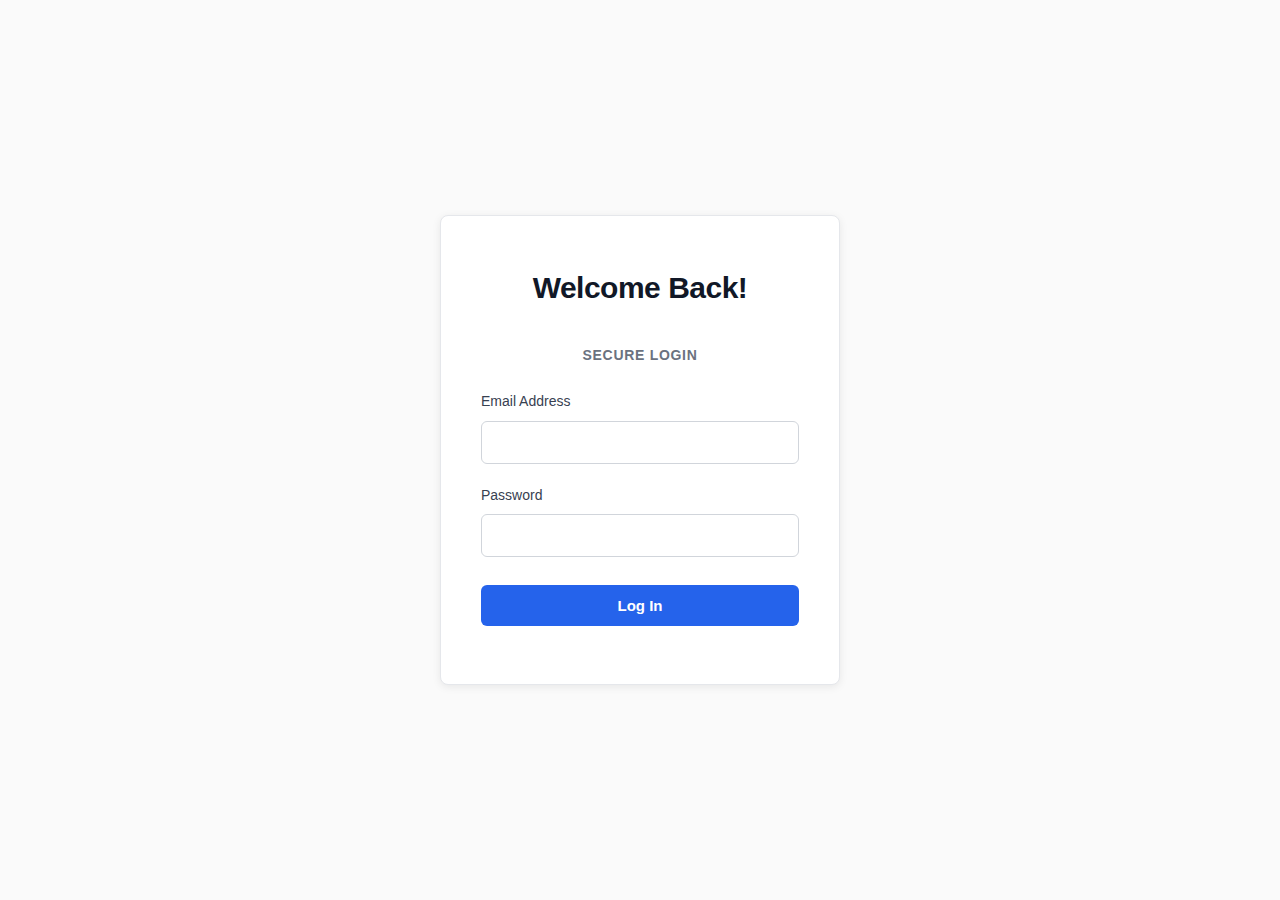
<file: index.html>
<!--
  Requirement: Create the Course Homepage

  Instructions:
  This page will serve as the main entry point to the course website.
  It should contain a simple navigation menu with links to all the key pages.
-->
<!DOCTYPE html>
<html lang="en">
<head>
    <!-- TODO: Add the 'meta' tag for character encoding (UTF-8). -->
    <meta charset="UTF-8">
    <!-- TODO: Add the responsive 'viewport' meta tag. -->
    <meta name="viewport" content="width=device-width, initial-scale=1.0">
    <!-- TODO: Add a title, e.g., "Web Dev Course Homepage". -->
    <title>Web Dev Course Homepage</title>
    <!-- TODO: Link to your CSS framework or stylesheet. -->
    <link rel="stylesheet" href="src/common/homePage.css">
</head>
<body>

    <!-- TODO: Create a 'header' with a main heading ('h1') like "Welcome to the Web Development Course". -->
    <header>
        <h1>Welcome to the Web Development Course</h1>
    </header>
    <!-- TODO: Create the 'main' content area. -->
    <main>
        <!-- TODO: Create a 'nav' element to hold the site navigation. -->
        <nav>
            <!-- TODO: Add a sub-heading ('h2') "Site Navigation". -->
            <h2>Site Navigation</h2>
            <!-- TODO: Create an unordered list ('ul') to hold the links. -->
            <ul>
                <!-- Section: General -->
                <!-- TODO: Add a list item ('li') with a link ('a') to the Login page.
                     - Text: "Login" -->
                <li><a href="src/auth/login.html" data-roles="any">Login</a></li>

                <!-- Section: Admin Pages -->
                <!-- TODO: Add a list item ('li') with a link ('a') to the Admin Portal.
                     - Text: "Admin Portal (Manage Students)" -->
                <li><a href="src/admin/manage_users.html" data-roles="admin">Admin Portal (Manage Students)</a></li>
                <!-- TODO: Add a list item ('li') with a link ('a') to the Admin Resources page.
                     - Text: "Admin: Manage Resources" -->
                <li><a href="src/resources/admin.html" data-roles="admin">Admin: Manage Resources</a></li>
                <!-- TODO: Add a list item ('li') with a link ('a') to the Admin Weekly Breakdown page.
                     - Text: "Admin: Manage Weekly Breakdown" -->
                <li><a href="src/weekly/admin.html" data-roles="admin">Admin: Manage Weekly Breakdown</a></li>
                <!-- TODO: Add a list item ('li') with a link ('a') to the Admin Assignments page.
                     - Text: "Admin: Manage Assignments" -->
                <li><a href="src/assignments/admin.html" data-roles="admin">Admin: Manage Assignments</a></li>
                <!-- Section: Student Pages -->
                <!-- TODO: Add a list item ('li') with a link ('a') to the Student Resources page.
                     - Text: "View Course Resources" -->
                <li><a href="src/resources/list.html" data-roles="student">View Course Resources</a></li>
                <!-- TODO: Add a list item ('li') with a link ('a') to the Student Weekly Breakdown page.
                     - Text: "View Weekly Breakdown" -->
                <li><a href="src/weekly/list.html" data-roles="student">View Weekly Breakdown</a></li>
                <!-- TODO: Add a list item ('li') with a link ('a') to the Student Assignments page.
                     - Text: "View Assignments" -->
                <li><a href="src/assignments/list.html" data-roles="student">View Assignments</a></li>
                <!-- TODO: Add a list item ('li') with a link ('a') to the Discussion Board.
                     - Text: "General Discussion Board" -->
                <li><a href="src/discussion/baord.html" data-roles="admin,student">General Discussion Board</a></li>

                <!-- Extra: Logout link for both admins and students -->
                <li><a href="#" id="logout-link" data-roles="admin,student">Logout</a></li>
            <!-- End of the unordered list. -->
            </ul>
        <!-- End of the 'nav' element. -->
        </nav>

    <!-- End of 'main'. -->
    </main>

    <!-- Session + role handling + logout -->
    <script>
    document.addEventListener("DOMContentLoaded", async () => {
        const nav = document.querySelector("nav");
        let currentRole = null;

        const roleMessage = document.createElement("p");
        roleMessage.id = "role-message";
        roleMessage.style.color = "red";
        roleMessage.style.marginTop = "1rem";

        if (nav && nav.parentNode) {
            nav.parentNode.insertBefore(roleMessage, nav.nextSibling);
        }

        try {
            const res = await fetch("src/auth/api/session.php");
            const session = await res.json();

            if (!session.logged_in) {
                window.location.href = "src/auth/login.html";
                return;
            }

            currentRole = session.user.role;
        } catch (err) {
            window.location.href = "src/auth/login.html";
            return;
        }

        const links = document.querySelectorAll("nav a");
        links.forEach(link => {
            link.addEventListener("click", (event) => {
                const rolesAttr = link.getAttribute("data-roles") || "any";
                if (rolesAttr === "any") {
                    return;
                }

                const allowedRoles = rolesAttr.split(",").map(r => r.trim());
                if (!allowedRoles.includes(currentRole)) {
                    event.preventDefault();

                    if (currentRole === "admin") {
                        roleMessage.textContent = "This service requires a student account.";
                        alert("This service requires a student account.");
                    } else if (currentRole === "student") {
                        roleMessage.textContent = "This service requires an admin account.";
                        alert("This service requires an admin account.");
                    } else {
                        roleMessage.textContent = "This service requires an admin/student account.";
                    }
                }
            });
        });

        const logoutLink = document.getElementById("logout-link");
        if (logoutLink) {
            logoutLink.addEventListener("click", async (event) => {
                event.preventDefault();
                try {
                    const res = await fetch("src/auth/api/logout.php", {
                        method: "POST",
                        headers: { "Content-Type": "application/json" }
                    });
                    const result = await res.json();

                    if (result.success) {
                        window.location.href = "src/auth/login.html";
                    } else {
                        alert("Logout failed. Please try again.");
                    }
                } catch (e) {
                    alert("Logout failed. Please try again.");
                }
            });
        }
    });
    </script>

</body>
</html>
</file>
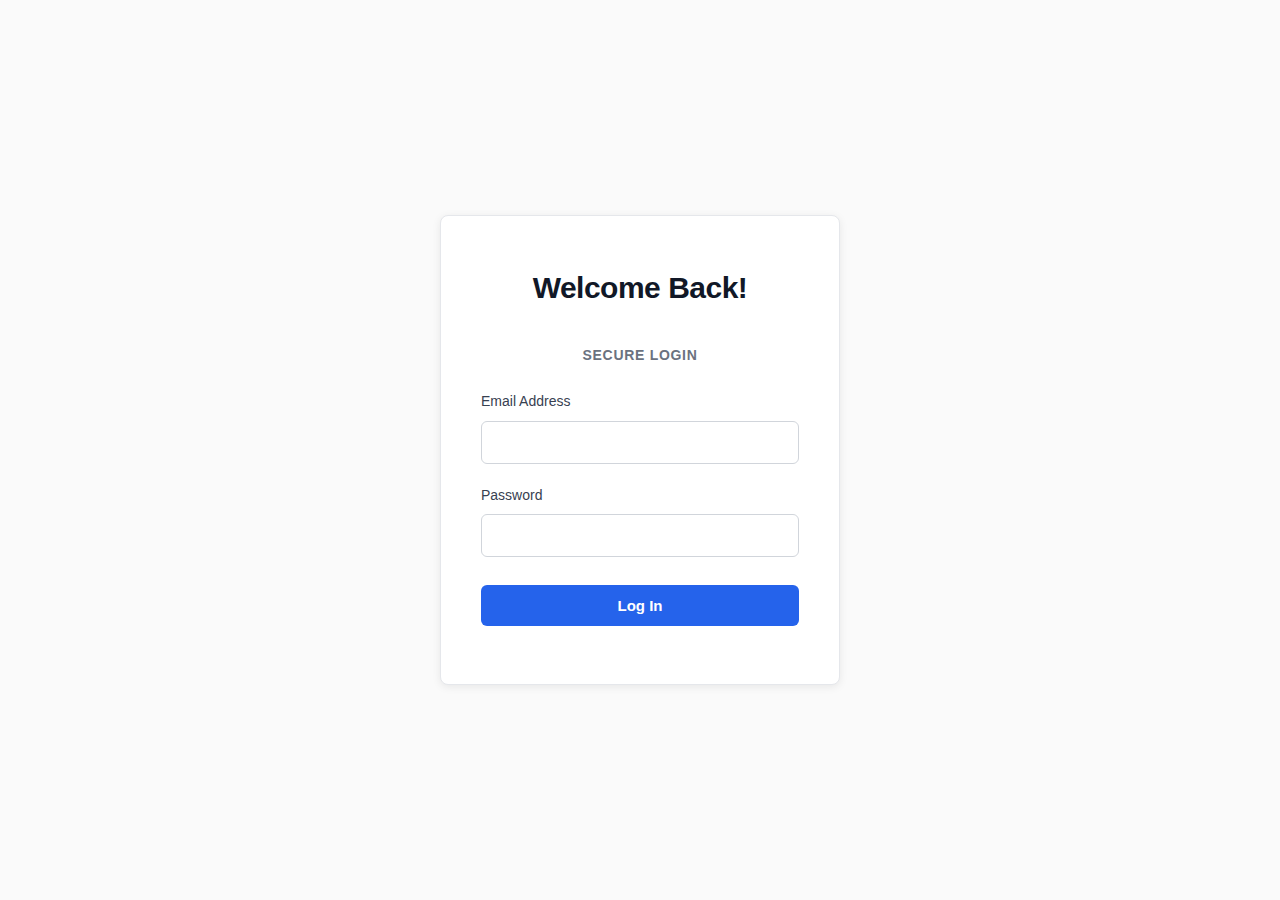
<file: src/auth/login.html>
<!--
  Requirement: Create a Responsive Login Page

  Instructions:
  Fill in the HTML elements as described in the comments.
  Use the provided IDs for the elements that require them.
  You are encouraged to use a CSS framework for styling, as hinted in the comments,
  but you can also use your own stylesheet.
-->
<!DOCTYPE html>
<html lang="en">
<head>
    <!-- TODO: Add the 'meta' tag to specify the character encoding for the document to be UTF-8. -->

    <meta charset="UTF-8">
    <!-- TODO: Add the 'meta' tag that makes the page responsive.
         The 'name' should be 'viewport' and the 'content' should set the 'width' to 'device-width'
         and the 'initial-scale' to '1.0'. -->

    <meta name="viewport" content="width=device-width, initial-scale=1.0">
    <!-- TODO: Add a 'title' for the page. It should be "Login". -->
    <title>Login</title>

    <!-- TODO: Link to a CSS file or a CSS framework like PicoCSS or Bootstrap to style the page. You can use a CDN link. -->
    <link rel="stylesheet" href="../common/login.css">
    <script src="login.js" defer></script>

</head>
<body style="display: flex; justify-content: center; align-items: center; min-height: 100vh; margin: 0;"><!-- TODO: Add any styling to the 'body' tag to center the login form on the page. -->

    <!-- This will be the main content area of the page. -->
    <!-- TODO: Use the 'main' element to contain the login form, as it represents the primary content of the document. -->
    <main>
        <!-- This 'section' groups the related content of the login form. -->
        <!-- TODO: Create a 'section' element to act as the login card. -->
    <section>
            <!-- The heading of the login form -->
            <!-- TODO: Add a heading element (e.g., 'h1' or 'h2') for the form's title. The text should be "Welcome Back!". -->
        <h1>Welcome Back!</h1>

            <!-- The form element will wrap all the inputs. -->
            <!-- TODO: Create a 'form' element. The 'action' can be '#' for now. -->
        <form action="#" id="login-form">
                <!-- TODO: Use a 'fieldset' to group all the related controls for the login form. -->
                <fieldset>
                    <!-- TODO: Add a 'legend' to caption the fieldset. e.g., "Secure Login". This improves accessibility. -->
                    <legend>Secure Login</legend>
                    <!-- TODO: Add a 'label' for the email input field.
                         The 'for' attribute should be "email".
                         The text should be "Email Address". -->
                    <label for="email">Email Address</label>

                    <!-- TODO: Add an 'input' field for the email.
                         - The type should be "email".
                         - The id must be "email".
                         - It should be a required field. -->
                    <input 
                    type="email" 
                    id="email" 
                    name="email" 
                    required
                    >

                    <!-- TODO: Add a 'label' for the password input field.
                         The 'for' attribute should be "password".
                         The text should be "Password". -->
                    <label for="password">Password</label>

                    <!-- TODO: Add an 'input' field for the password.
                         - The type should be "password".
                         - The id must be "password".
                         - It should be a required field.
                         - For validation, add a 'minlength' attribute (e.g., minlength="8"). -->
                    <input 
                    type="password" 
                    id="password" 
                    name="password" 
                    required 
                    minlength="8"
                >

                    <!-- This is the form submission button. -->
                    <!-- TODO: Add a 'button' to submit the form, inside the fieldset.
                         - The type should be "submit".
                         - The id must be "login".
                         - The text should be "Log In". -->
                     <button 
                        type="submit" 
                        id="login">
                        Log In
                    </button>
                
                <!-- End of the fieldset. -->
</fieldset>
<div id="message-container"></div>
            <!-- End of the form element. -->
        </form>

        <!-- End of the login section. -->
</section>
    <!-- End of the main content area. -->
</main>
</body>
</html>
</file>
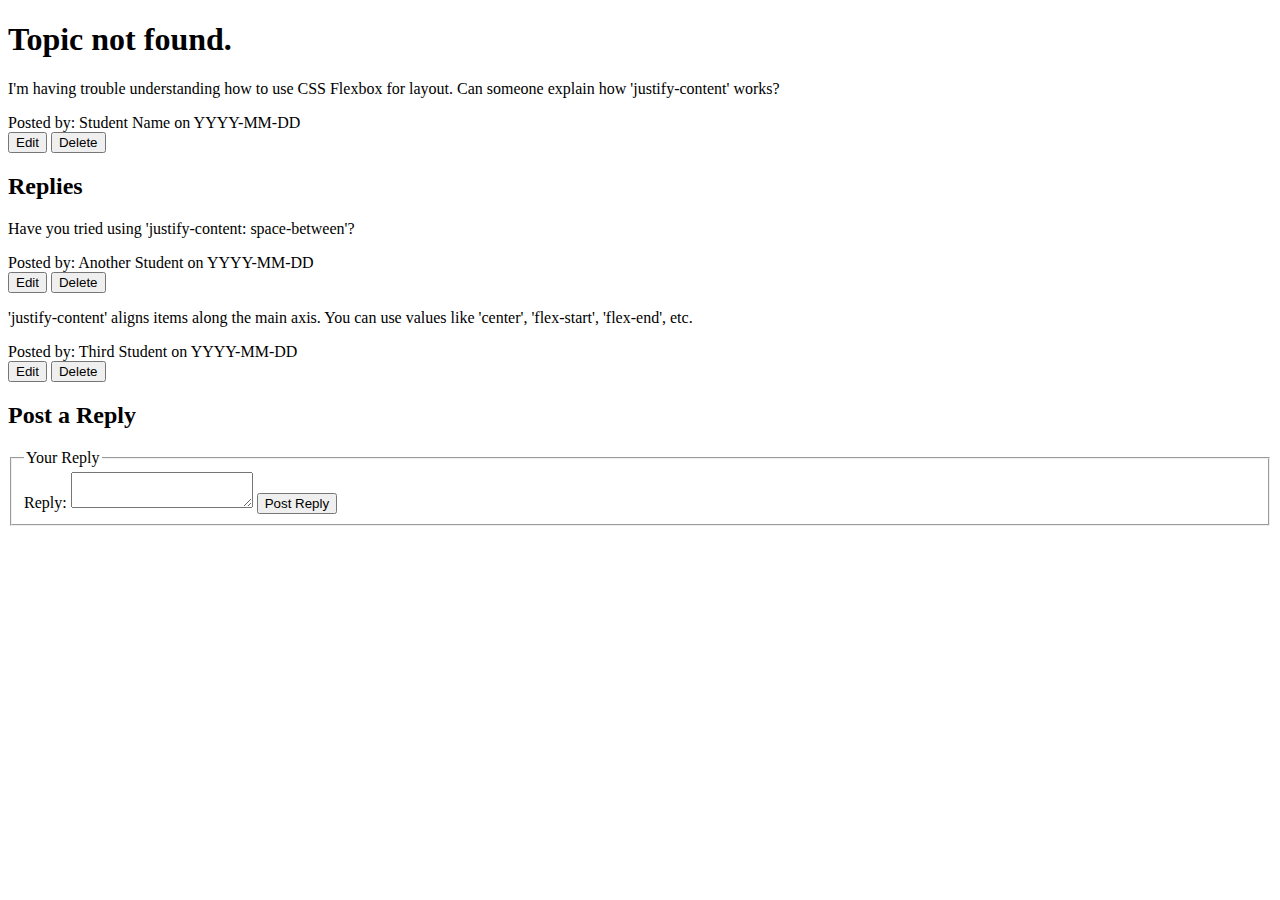
<file: src/discussion/topic.html>
<!--
  Requirement: Create the Page for a Single Discussion Topic

  Instructions:
  This page displays the original post of a topic, all its replies, and a form to add a new reply.
-->
<!DOCTYPE html>
<html lang="en">
<head>
    <!-- TODO: Add meta tags for charset and viewport. -->
    <meta charset="UTF-8">
    <meta name="viewport" content="width=device-width, initial-scale=1.0">
    
    <!-- TODO: Add a title, for now use "Topic Details". -->
    <title>Topic Details</title>

    <!-- TODO: Link to your CSS framework or stylesheet. -->
      <!--do it-->
    <script src="topic.js" defer></script>


</head>
<body>
    <!-- TODO: Create a 'header' with a main heading ('h1'). Use a dummy title like "Question about CSS Flexbox". -->
    <header><h1 id="topic-subject">Question about CSS Flexbox</h1></header>
    <!-- TODO: Create the 'main' content area. -->
    <main>
        <!-- Section 1: Original Post -->
        <!-- TODO: Use an 'article' to display the main topic post. Give it an 'id' like "original-post". -->
            <!-- TODO: Add a paragraph ('p') with the dummy text of the original message. -->
            <!-- TODO: Use a 'footer' for the metadata: "Posted by: Student Name on YYYY-MM-DD". -->
            <!-- TODO: Add a container for "Edit" and "Delete" buttons, just like on the main page.
                 Remember, these actions are restricted to the owner or admin. -->
        <!-- End of article. -->
         <section> 
             <article id="original-post">
                <p id="op-message">I'm having trouble understanding how to use CSS Flexbox for layout. Can someone explain how 'justify-content' works?</p>
                <footer id="op-footer">Posted by: Student Name on YYYY-MM-DD</footer>
                <div class="post-action">
                    <button id="edit-post">Edit</button>
                    <button id="delete-post">Delete</button>
                </div>
            </article>
         </section>

        <!-- Section 2: Replies -->
        <!-- TODO: Create a 'section' for the replies, with an 'id' of "replies-section". -->
            <!-- TODO: Add a sub-heading ('h2') "Replies". -->

            <!-- TODO: Add a container (like a 'div') for the list of replies. -->
                <!-- TODO: Add 1-2 dummy replies to show the structure. -->

                <!-- Example Reply 1: -->
                <!-- TODO: Use an 'article' for each reply. -->
                    <!-- TODO: Use a 'p' for the reply text (e.g., "Have you tried using 'justify-content: space-between'?"). -->
                    <!-- TODO: Use a 'footer' to show the author and date. -->
                    <!-- TODO: Add a container for "Edit" and "Delete" buttons for this specific reply.
                         These actions are restricted to the reply's author or the admin. -->
                <!-- End of reply article. -->
            <section id="replies-section">
                <h2>Replies</h2>
                <div class="replies-list" id="reply-list-container">
                    <article class="reply">
                        <p>Have you tried using 'justify-content: space-between'?</p>
                        <footer>Posted by: Another Student on YYYY-MM-DD</footer>
                        <div class="reply-action">
                            <button class="edit-reply">Edit</button>
                            <button class="delete-reply">Delete</button>
                        </div>
                    </article>

                    <article class="reply">
                        <p>'justify-content' aligns items along the main axis. You can use values like 'center', 'flex-start', 'flex-end', etc.</p>
                        <footer>Posted by: Third Student on YYYY-MM-DD</footer>
                        <div class="reply-action">
                            <button class="edit-reply">Edit</button>
                            <button class="delete-reply">Delete</button>
                        </div>
                    </article>
                </div>
            </section>

        <!-- Section 3: Add a Reply Form -->
        <!-- TODO: Create a 'section' for the reply form. -->
            <!-- TODO: Add a sub-heading ('h2') "Post a Reply". -->
            <!-- TODO: Create a 'form' for users to post new replies. Action can be '#'. -->
                <!-- TODO: Use a 'fieldset' to group the controls. -->
                    <!-- TODO: Add a 'legend', e.g., "Your Reply". -->

                    <!-- TODO: Add a 'label' and 'textarea' for the reply message.
                         - label 'for': "new-reply"
                         - textarea 'id': "new-reply", required -->
                    
                    <!-- TODO: Add a 'button' to submit the reply.
                         - type="submit", Text: "Post Reply" -->
                <!-- End of fieldset. -->
            <!-- End of form. -->
        <!-- End of replies section. -->
          <section>
             <h2>Post a Reply</h2>
                <form action="#" id="reply-form" >
                    <fieldset>
                        <legend>Your Reply</legend>
                        <label for="new-reply">Reply:</label>
                        <textarea id="new-reply" required></textarea>
                        <button type="submit">Post Reply</button>
                    </fieldset>
                </form>
          </section>

    <!-- End of main. -->
    </main>
</body>
</html>
</file>
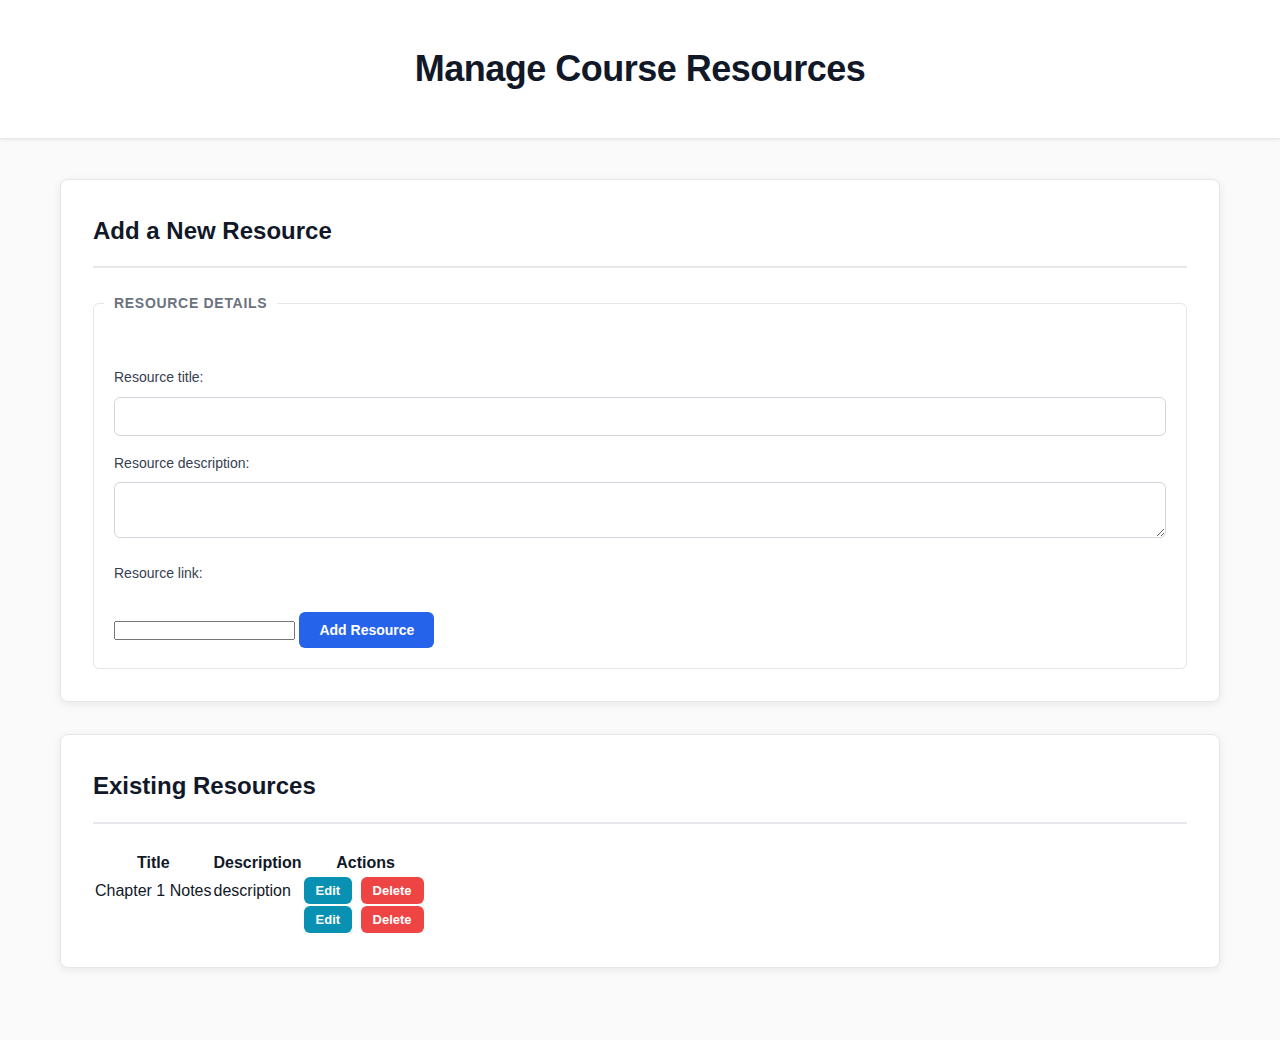
<file: src/resources/admin.html>
<!--
  Requirement: Create the Admin View for Course Resources

  Instructions:
  Fill in the HTML elements as described in the comments.
  This page allows the teacher (admin) to perform full CRUD operations on course resources.
-->
<!DOCTYPE html>
<html lang="en">
<head>
    <!-- TODO: Add the 'meta' tag for character encoding (UTF-8). -->
    <meta charset="UTF-8">
    
    <!-- TODO: Add the responsive 'viewport' meta tag.
         The 'name' should be 'viewport' and the 'content' should set the 'width' to 'device-width'
         and the 'initial-scale' to '1.0'. -->
    <meta name="viewport" content="width=device-width, initial-scale=1.0">


    <!-- TODO: Add a title, e.g., "Manage Resources". -->
     <title>Manage Resources</title>

    <!-- TODO: Link to your CSS framework or stylesheet. -->
     <link rel="stylesheet" href="../common/styles.css">
</head>
<body>

    <!-- TODO: Create a 'header' with a main heading ('h1') "Manage Course Resources". -->
     <header>
        <h1>Manage Course Resources</h1>
     </header>

    <!-- TODO: Create the 'main' content area. -->
     <main>

        <!-- Section 1: Add/Edit Resource Form -->
        <!-- TODO: Create a 'section' for the form. -->
         <section>
            <!-- TODO: Add a sub-heading ('h2') "Add a New Resource". -->
             <h2>Add a New Resource</h2>

            <!-- TODO: Create a 'form' with an id "resource-form". Action can be '#'. -->
             <form action="#" id="resource-form">
                <!-- TODO: Use a 'fieldset' to group the form controls. -->
                 <fieldset>
                    <!-- TODO: Add a 'legend', e.g., "Resource Details". -->
                     <legend>Resource Details</legend>

                    <!-- TODO: Add a 'label' and 'input' for the resource title.
                         - label 'for': "resource-title"
                         - input 'id': "resource-title", type="text", required -->
                         <label for="resource-title">Resource title:</label>
                         <input type="text" id="resource-title" required>

                    <!-- TODO: Add a 'label' and 'textarea' for the resource description.
                         - label 'for': "resource-description"
                         - textarea 'id': "resource-description" -->
                         <label for="resource-description">Resource description:</label>
                        <textarea id="resource-description"></textarea>

                    
                    <!-- TODO: Add a 'label' and 'input' for the resource link.
                         - label 'for': "resource-link"
                         - input 'id': "resource-link", type="url", required -->
                         <label for="resource-link">Resource link:</label>
                         <input type="url" id="resource-link" required>

                    <!-- TODO: Add a 'button' to submit the form.
                         - id="add-resource", type="submit", Text: "Add Resource" -->
                         <button id="add-resource" type="submit">Add Resource</button>
                <!-- End of fieldset. -->
                </fieldset>
            <!-- End of form. -->
            </form>
        <!-- End of form section. -->
         </section>

        <!-- Section 2: Existing Resources List -->
        <!-- TODO: Create a 'section' to display the list of current resources. -->
         <section>
            <!-- TODO: Add a sub-heading ('h2') "Existing Resources". -->
             <h2>Existing Resources</h2>

            <!-- TODO: Create a 'table' with id "resources-table". -->
             <table id="resources-table">
                <!-- TODO: Create a 'thead' and a 'tr' inside it. -->
                    <!-- TODO: Add 'th' elements for "Title", "Description", and "Actions". -->
                    <thead>
                        <tr>
                            <th>Title</th>
                            <th>Description</th>
                            <th>Actions</th>
                        </tr>
                    </thead>
                
                <!-- TODO: Create a 'tbody' for the data. -->
                <tbody>
                    <!-- TODO: Add 2-3 rows of dummy data to see the structure. -->

                     
                    <!-- Example Row 1: -->
                    <!-- TODO: Create a 'tr' for the first resource. -->
                     <tr>
                        <!-- TODO: Add 'td' cells for a title (e.g., "Chapter 1 Notes") and a description. -->
                        <td>Chapter 1 Notes</td>
                        <td>description</td>
                        <!-- TODO: Add a 'td' containing the action buttons. -->
                         <td>
                            <!-- TODO: Add an "Edit" button. -->
                             <button>Edit</button>
                            <!-- TODO: Add a "Delete" button. -->
                             <button>Delete</button>
                        <!-- End of actions 'td'. -->
                        </td>
                    <!-- End of the row. -->
                    </tr>

                    <!-- Example Row 2: -->
                    <!-- TODO: Create another 'tr' for a second resource (e.g., a web link). -->
                     <tr>
                        <!-- TODO: Add 'td' cells for the title and description. -->
                         <td></td>
                         <td></td>
                        <!-- TODO: Add a 'td' with "Edit" and "Delete" buttons. -->
                         <td>
                            <button>Edit</button>
                            <button>Delete</button>
                         </td>
                    <!-- End of the row. -->
                    </tr>

                <!-- End of tbody. -->
                </tbody>
            <!-- End of table. -->
            </table>
        <!-- End of resources list section. -->
        </section>

    <!-- End of main. -->
    </main>
</body>
</html>
</file>
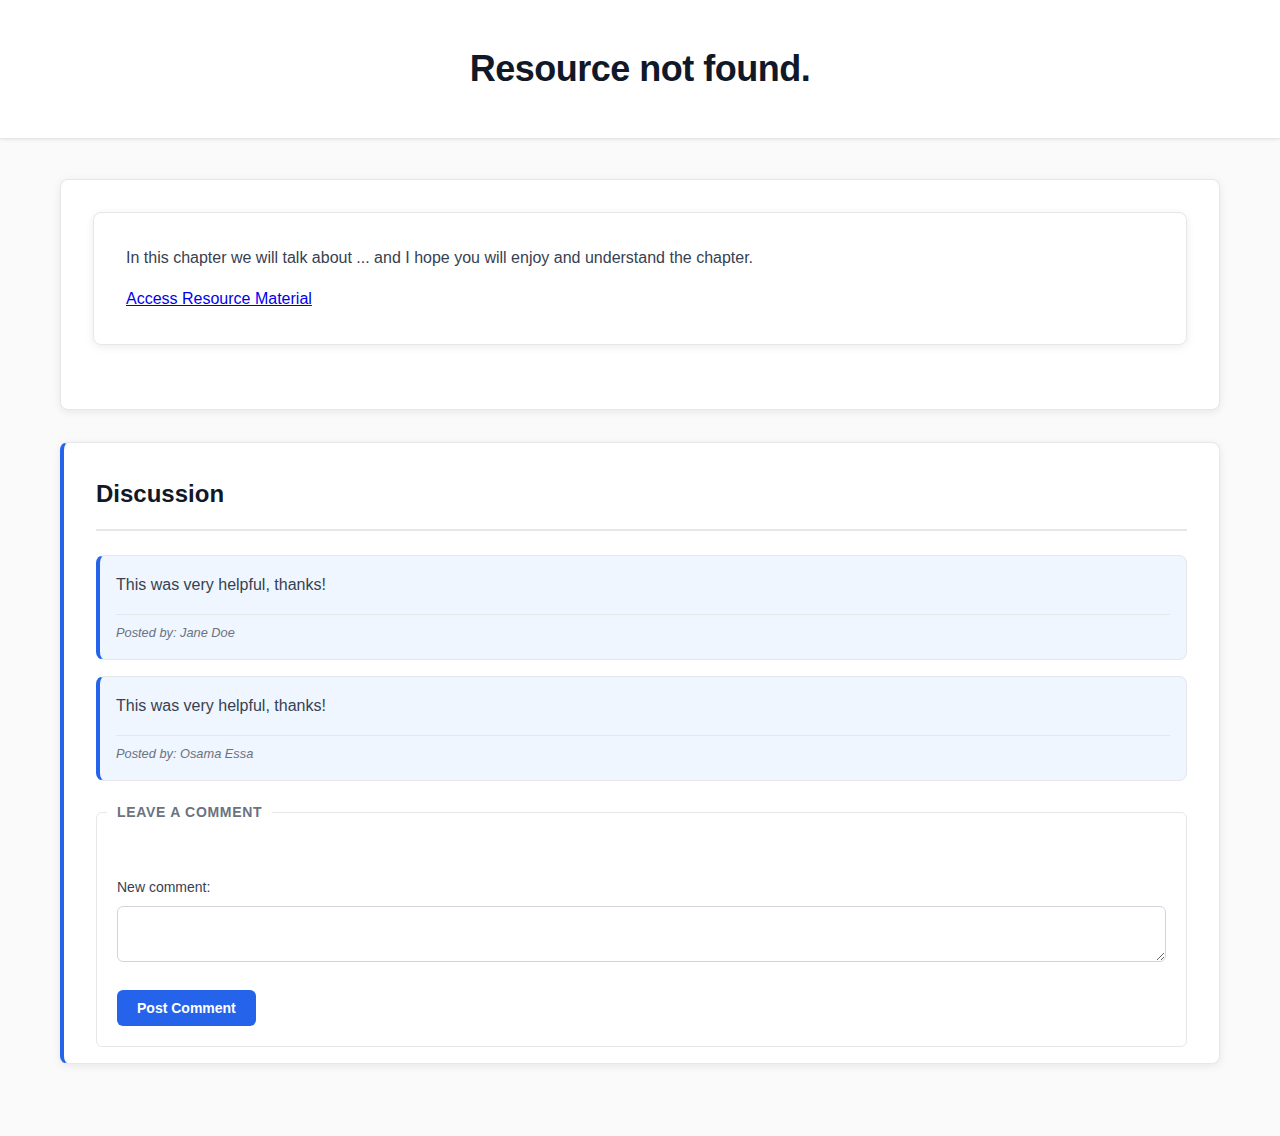
<file: src/resources/details.html>
<!--
  Requirement: Create the Dedicated Page for a Single Resource

  Instructions:
  This page displays the details for one resource and allows for discussion.
-->
<!DOCTYPE html>
<html lang="en">
<head>
    <!-- TODO: Add meta tags for charset and viewport. -->
     <meta charset="UTF-8">
     <meta name="viewport" content="width=device-width, initial-scale=1.0">
    
    <!-- TODO: Add a title. You can make it dynamic later, but for now, use "Resource Details". -->
     <title>Resource Details</title>

    <!-- TODO: Link to your CSS framework or stylesheet. -->
     <link rel="stylesheet" href="../common/styles.css">
    <script src="details.js" defer></script>
</head>
<body>
    <!-- TODO: Create a 'header' with a main heading ('h1'). You can use a dummy title like "Chapter 1 Notes". -->
     <header>
        <h1 id="resource-title">Chapter 1 Notes</h1>
     </header>

    <!-- TODO: Create the 'main' content area. -->
     <main>

        <!-- Section 1: Resource Information -->
         <section>
            <!-- TODO: Use an 'article' to display the main resource information. -->
            <article>
                <!-- TODO: Add a paragraph ('p') for the resource description (use dummy text). -->
                 <p id="resource-description">In this chapter we will talk about ... and I hope you will enjoy and understand the chapter.</p>
                <!-- TODO: Add an anchor tag ('a') that links to the actual resource URL (use a dummy link like "https://example.com").
                    - Text should be "Access Resource Material".
                    - Consider adding 'target="_blank"' to open it in a new tab. -->
                    <a id="resource-link" href="https://example.com" target="_blank">Access Resource Material</a>
            <!-- End of article. -->
            </article>
        </section>

        <!-- Section 2: Discussion Forum -->
        <!-- TODO: Create a 'section' for the discussion, with an 'id' of "discussion-forum". -->
            <!-- TODO: Add a sub-heading ('h2') "Discussion". -->
        <section id="discussion-forum">
            <h2>Discussion</h2>

            <!-- Subsection 2.1: Existing Comments -->
            <!-- TODO: Add a container (like a 'div') for the list of comments. -->
             <div id="comment-list">
                <!-- TODO: Add 1-2 dummy comments to show the structure. -->

                <!-- Example Comment 1: -->
                <!-- TODO: Use an 'article' for each comment. -->
                 <article>
                    <!-- TODO: Use a 'p' for the comment text (e.g., "This was very helpful, thanks!"). -->
                     <p>This was very helpful, thanks!</p>
                    <!-- TODO: Use a 'footer' to show the author (e.g., "Posted by: Jane Doe"). -->
                     <footer>Posted by: Jane Doe</footer>
                <!-- End of comment article. -->
                </article>

                <!-- Example Comment 2: -->
                <!-- TODO: Create another 'article' for a second comment. -->
                 <article>
                    <p>This was very helpful, thanks!</p>
                    <footer>Posted by: Osama Essa</footer>
                 </article>
            <!-- End of comment list container. -->
            </div>

            <!-- Subsection 2.2: Add a Comment Form -->
            <!-- TODO: Create a 'form' for users to post new comments. Action can be '#'. -->
             <form action="#" id="comment-form">
                <!-- TODO: Use a 'fieldset' to group the controls. -->
                 <fieldset>
                    <!-- TODO: Add a 'legend', e.g., "Leave a Comment". -->
                     <legend>Leave a Comment</legend>

                    <!-- TODO: Add a 'label' and 'textarea' for the comment box.
                         - label 'for': "new-comment"
                         - textarea 'id': "new-comment", required -->
                         <label for="new-comment">New comment:</label>
                         <textarea id="new-comment" required></textarea>
                    
                    <!-- TODO: Add a 'button' to submit the comment.
                         - type="submit", Text: "Post Comment" -->
                         <button type="submit">Post Comment</button>
                <!-- End of fieldset. -->
                </fieldset>
            <!-- End of form. -->
            </form>
        <!-- End of discussion section. -->
        </section>

    <!-- End of main. -->
    </main>
</body>
</html>
</file>
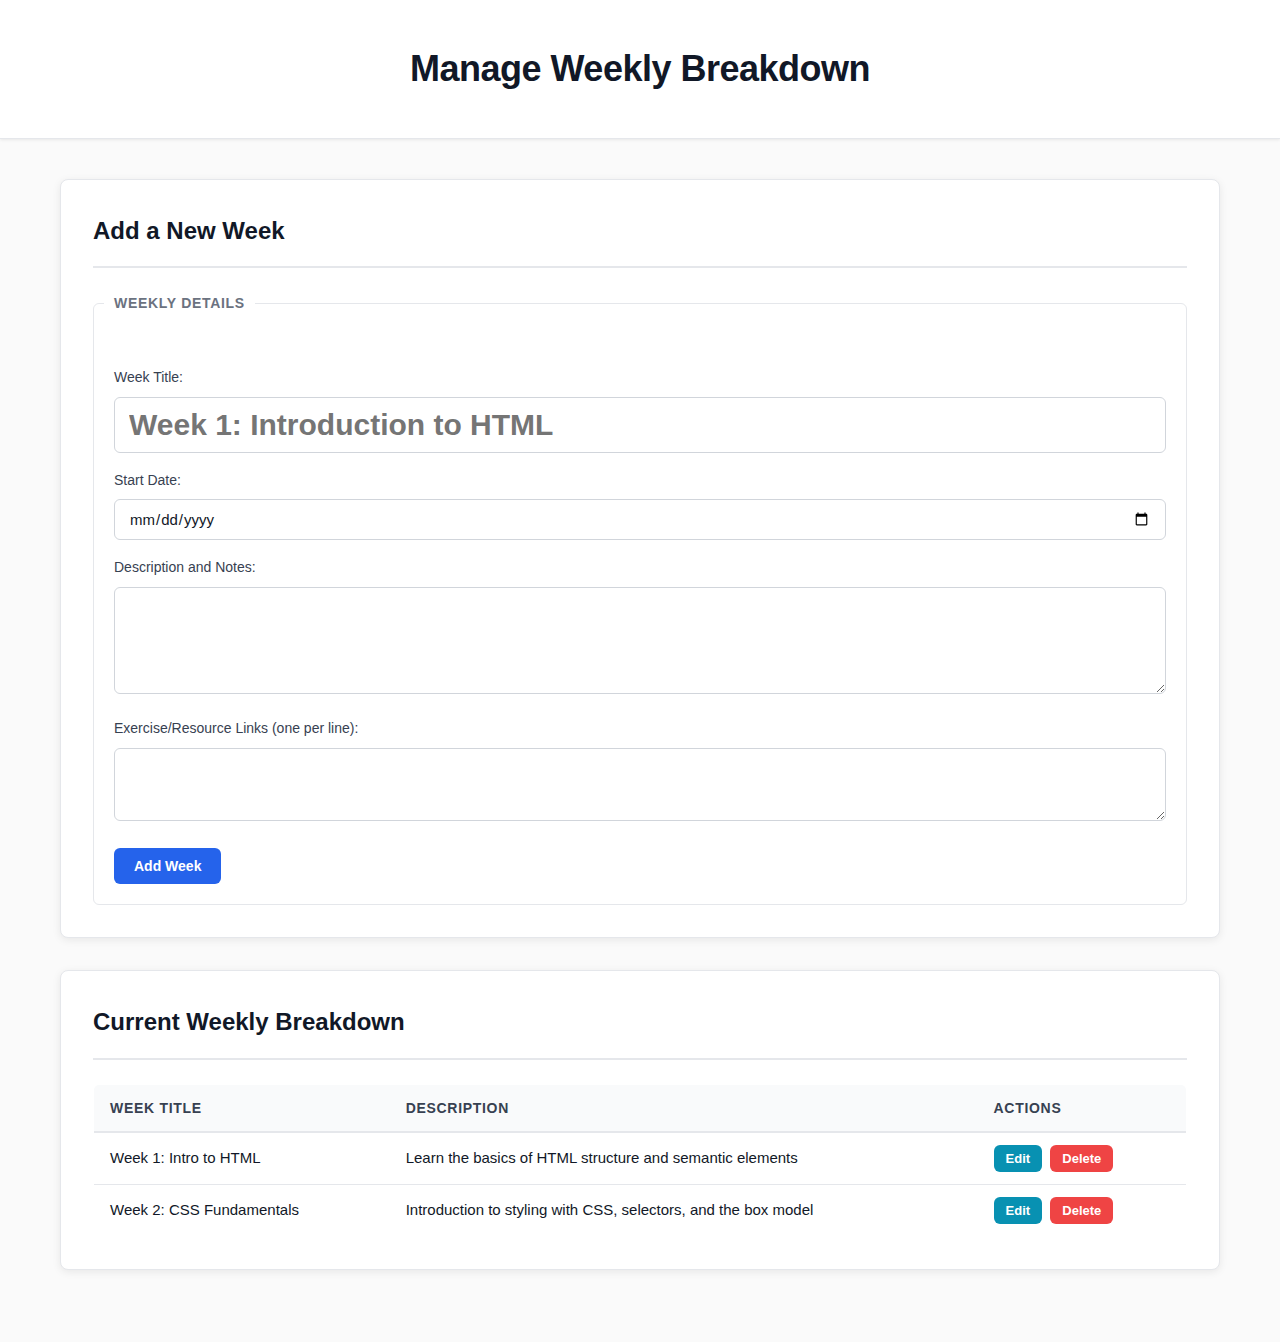
<file: src/weekly/admin.html>
<!--
  Requirement: Create the Admin View for the Weekly Breakdown

  Instructions:
  Fill in the HTML elements as described in the comments.
  This page allows the teacher (admin) to perform full CRUD operations on the weekly course content.
-->
<!DOCTYPE html>
<html lang="en">
<head>
    <!-- TODO: Add the 'meta' tag for character encoding (UTF-8). -->
    <meta charset="UTF-8">
    
    <!-- TODO: Add the responsive 'viewport' meta tag. -->
    <meta name="viewport" content="width=device-width, initial-scale=1.0">

    <!-- TODO: Add a title, e.g., "Manage Weekly Breakdown". -->
    <title>Manage Weekly Breakdown</title>

    <!-- TODO: Link to your CSS framework or stylesheet. -->
    <link rel="stylesheet" href="../common/styles.css">
</head>
<body>

    <!-- TODO: Create a 'header' with a main heading ('h1') "Manage Weekly Breakdown". -->
    <header>
        <h1>Manage Weekly Breakdown</h1>
    </header>

    <!-- TODO: Create the 'main' content area. -->
    <main>

        <!-- Section 1: Add/Edit Week Form -->
        <!-- TODO: Create a 'section' for the form. -->
        <section>
            <!-- TODO: Add a sub-heading ('h2') "Add a New Week". -->
            <h2>Add a New Week</h2>

            <!-- TODO: Create a 'form' with an id "week-form". Action can be '#'. -->
            <form id="week-form" action="#">
                <!-- TODO: Use a 'fieldset' to group the form controls. -->
                <fieldset>
                    <!-- TODO: Add a 'legend', e.g., "Weekly Details". -->
                    <legend>Weekly Details</legend>

                    <!-- TODO: Add a 'label' and 'input' for the week's title.
                         - label 'for': "week-title"
                         - input 'id': "week-title", type="text", required
                         - Example placeholder: "Week 1: Introduction to HTML" -->
                    <label for="week-title">Week Title:</label>
                    <input type="text" id="week-title" placeholder="Week 1: Introduction to HTML" required>

                    <!-- TODO: Add a 'label' and 'input' for the week's starting date.
                         - label 'for': "week-start-date"
                         - input 'id': "week-start-date", type="date", required -->
                    <label for="week-start-date">Start Date:</label>
                    <input type="date" id="week-start-date" required>

                    <!-- TODO: Add a 'label' and 'textarea' for the week's description and notes.
                         - label 'for': "week-description"
                         - textarea 'id': "week-description", rows="5" -->
                    <label for="week-description">Description and Notes:</label>
                    <textarea id="week-description" rows="5"></textarea>
                    
                    <!-- TODO: Add a 'label' and 'textarea' for links to exercises or resources (one link per line).
                         - label 'for': "week-links"
                         - textarea 'id': "week-links", rows="3" -->
                    <label for="week-links">Exercise/Resource Links (one per line):</label>
                    <textarea id="week-links" rows="3"></textarea>

                    <!-- TODO: Add a 'button' to submit the form.
                         - id="add-week", type="submit", Text: "Add Week" -->
                    <button type="submit" id="add-week">Add Week</button>
                <!-- End of fieldset. -->
                </fieldset>
            <!-- End of form. -->
            </form>
        <!-- End of form section. -->
        </section>


        <!-- Section 2: Existing Weekly Entries -->
        <!-- TODO: Create a 'section' to display the list of current weeks. -->
        <section>
            <!-- TODO: Add a sub-heading ('h2') "Current Weekly Breakdown". -->
            <h2>Current Weekly Breakdown</h2>

            <!-- TODO: Create a 'table' with id "weeks-table". -->
            <table id="weeks-table">
                <!-- TODO: Create a 'thead' and a 'tr' inside it. -->
                <thead>
                    <tr>
                        <!-- TODO: Add 'th' elements for "Week Title", "Description", and "Actions". -->
                        <th>Week Title</th>
                        <th>Description</th>
                        <th>Actions</th>
                    </tr>
                </thead>
                
                <!-- TODO: Create a 'tbody' for the data. -->
                <tbody>
                    <!-- TODO: Add 1-2 rows of dummy data to see the structure. -->
                    <!-- Example Row 1: -->
                    <!-- TODO: Create a 'tr' for the first week. -->
                    <tr>
                        <!-- TODO: Add 'td' cells for a title (e.g., "Week 1: Intro to HTML") and a short description. -->
                        <td>Week 1: Intro to HTML</td>
                        <td>Learn the basics of HTML structure and semantic elements</td>
                        
                        <!-- TODO: Add a 'td' containing the action buttons. -->
                        <td>
                            <!-- TODO: Add an "Edit" button. -->
                            <button>Edit</button>
                            <!-- TODO: Add a "Delete" button. -->
                            <button>Delete</button>
                        <!-- End of actions 'td'. -->
                        </td>
                    <!-- End of the row. -->
                    </tr>

                    <!-- Example Row 2: -->
                    <tr>
                        <td>Week 2: CSS Fundamentals</td>
                        <td>Introduction to styling with CSS, selectors, and the box model</td>
                        <td>
                            <button>Edit</button>
                            <button>Delete</button>
                        </td>
                    </tr>

                <!-- End of tbody. -->
                </tbody>
            <!-- End of table. -->
            </table>
        <!-- End of list section. -->
        </section>

    <!-- End of main. -->
    </main>
</body>
</html>
</file>
<file: src/common/homePage.css>
* {
    margin: 0;
    padding: 0;
    box-sizing: border-box;
}

body {
    font-family: -apple-system, BlinkMacSystemFont, 'Segoe UI', Roboto, 'Helvetica Neue', Arial, sans-serif;
    line-height: 1.6;
    color: #1a1a1a;
    background-color: #fafafa;
    min-height: 100vh;
}

/* Header Styles */
header {
    background: #ffffff;
    padding: 60px 20px;
    text-align: center;
    box-shadow: 0 1px 3px rgba(0, 0, 0, 0.08);
    border-bottom: 1px solid #e5e7eb;
}

header h1 {
    color: #111827;
    font-size: 2.25rem;
    font-weight: 700;
    letter-spacing: -0.5px;
    max-width: 1200px;
    margin: 0 auto;
}

/* Main Content Styles */
main {
    max-width: 1200px;
    margin: 0 auto;
    padding: 60px 20px;
}

/* Navigation Styles */
nav {
    background: #ffffff;
    border-radius: 0;
    box-shadow: none;
}

nav h2 {
    color: #6b7280;
    font-size: 0.875rem;
    font-weight: 600;
    margin-bottom: 20px;
    text-transform: uppercase;
    letter-spacing: 0.05em;
}

/* List Styles */
ul {
    list-style: none;
    display: grid;
    grid-template-columns: repeat(auto-fit, minmax(300px, 1fr));
    gap: 1px;
    background-color: #e5e7eb;
    border: 1px solid #e5e7eb;
}

li {
    margin-bottom: 0;
    background-color: #ffffff;
}

/* Link Styles */
a {
    display: flex;
    align-items: center;
    padding: 20px 24px;
    background-color: #ffffff;
    color: #111827;
    text-decoration: none;
    font-size: 0.9375rem;
    font-weight: 500;
    transition: background-color 0.15s ease;
    border: none;
    position: relative;
    min-height: 64px;
}

a::before {
    content: '→';
    position: absolute;
    right: 24px;
    color: #9ca3af;
    font-size: 1.25rem;
    transition: transform 0.15s ease, color 0.15s ease;
}

a:hover {
    background-color: #eff6ff;
    border-left: 4px solid #2563eb;
    padding-left: 20px;
}

a:hover::before {
    transform: translateX(4px);
    color: #2563eb;
}

a:active {
    background-color: #f3f4f6;
}
</file>
<file: src/common/styles.css>
:root {
    --primary-color: #2563eb;
    --primary-hover: #1d4ed8;
    --primary-light: #eff6ff;
    
    --text-dark: #111827;
    --text-medium: #374151;
    --text-light: #6b7280;
    --background-page: #fafafa;
    --background-section: #ffffff;
    
    --border-light: #e5e7eb;
    --shadow-medium: 0 2px 8px rgba(0, 0, 0, 0.08);

    --action-edit: #0891b2;
    --action-delete: #ef4444;
}

* {
    margin: 0;
    padding: 0;
    box-sizing: border-box;
}

body {
    font-family: -apple-system, BlinkMacSystemFont, 'Segoe UI', Roboto, 'Helvetica Neue', Arial, sans-serif;
    line-height: 1.6;
    color: var(--text-dark);
    background-color: var(--background-page);
    min-height: 100vh;
}

main {
    max-width: 1200px;
    margin: 0 auto;
    padding: 40px 20px;
}

header {
    background: var(--background-section);
    padding: 40px 20px;
    text-align: center;
    box-shadow: 0 1px 3px rgba(0, 0, 0, 0.08);
    border-bottom: 1px solid var(--border-light);
    margin-bottom: 0;
}

header h1 {
    color: var(--text-dark);
    font-size: 2.25rem;
    font-weight: 700;
    letter-spacing: -0.5px;
    max-width: 1200px;
    margin: 0 auto;
}

section {
    background: var(--background-section);
    padding: 32px;
    margin-bottom: 32px;
    border-radius: 8px;
    box-shadow: var(--shadow-medium);
    border: 1px solid var(--border-light);
}

section h2 {
    color: var(--text-dark);
    font-size: 1.5rem;
    font-weight: 600;
    margin-bottom: 24px;
    padding-bottom: 16px;
    border-bottom: 2px solid var(--border-light);
}

#week-list-section {
    display: grid;
    grid-template-columns: repeat(auto-fit, minmax(300px, 1fr));
    gap: 20px;
    padding: 0;
    border: none;
    background-color: transparent;
    box-shadow: none;
}

#week-list-section article {
    padding: 24px;
    background-color: var(--background-section);
    border: 1px solid var(--border-light);
    border-radius: 6px;
    cursor: pointer;
    transition: all 0.15s ease;
    border-left: 4px solid var(--border-light);
    box-shadow: 0 1px 3px rgba(0, 0, 0, 0.05);
    margin-bottom: 0;
}

#week-list-section article:hover {
    box-shadow: 0 4px 12px rgba(0, 0, 0, 0.08);
    transform: translateY(-2px);
    border-left-color: var(--primary-color);
}

#week-list-section article h2 {
    font-size: 1.25rem;
    font-weight: 600;
    margin-bottom: 0.5rem;
    color: var(--text-dark);
    border-bottom: none;
    padding-bottom: 0;
}

#week-list-section article p {
    color: var(--text-medium);
    margin-bottom: 8px;
    font-size: 0.9375rem;
}

#week-list-section article a {
    display: inline-block;
    color: var(--primary-color);
    text-decoration: none;
    font-weight: 500;
    margin-top: 10px;
    font-size: 0.875rem;
    transition: color 0.15s ease;
}

#week-list-section article a:hover {
    color: var(--primary-hover);
    text-decoration: underline;
    background-color: transparent;
    border: none;
    padding: 0;
}

#week-title {
    font-size: 1.875rem;
    font-weight: 700;
    margin: 0;
    color: var(--primary-color);
}

article {
    padding: 32px;
    margin-bottom: 32px;
    border-radius: 8px;
    box-shadow: var(--shadow-medium);
    border: 1px solid var(--border-light);
    background-color: var(--background-section);
}

article p {
    margin-bottom: 16px;
    color: var(--text-medium);
}

#week-links-list {
    list-style: none;
    padding-left: 0;
    margin-left: 0;
}

#week-links-list li {
    padding: 8px 0;
    border-bottom: 1px dashed var(--border-light);
}

#week-links-list a {
    color: var(--text-dark);
    text-decoration: none;
}

#week-links-list a:hover {
    color: var(--primary-color);
    text-decoration: underline;
}

#discussion-forum {
    border-left: 4px solid var(--primary-color);
    padding: 32px 32px 16px 32px;
}

#comment-list article {
    border: 1px solid var(--border-light);
    border-left: 4px solid var(--primary-color);
    padding: 16px;
    margin-bottom: 16px;
    background-color: var(--primary-light);
    box-shadow: none;
    transition: all 0.15s ease;
}

#comment-list article:hover {
    border-left-color: var(--primary-hover);
}

#comment-list footer {
    font-size: 0.8rem;
    color: var(--text-light);
    margin-top: 8px;
    padding-top: 8px;
    border-top: 1px solid var(--border-light);
    font-style: italic;
}

form {
    margin-top: 20px;
}

fieldset {
    border: 1px solid var(--border-light);
    padding: 20px;
    border-radius: 6px;
}

legend {
    color: var(--text-light);
    font-size: 0.875rem;
    font-weight: 600;
    text-transform: uppercase;
    letter-spacing: 0.05em;
    margin-bottom: 16px;
    padding: 0 10px;
    margin-left: -10px;
}

label {
    display: block;
    color: var(--text-medium);
    font-size: 0.875rem;
    font-weight: 500;
    margin-bottom: 8px;
    margin-top: 16px;
}

input[type="text"],
input[type="date"],
textarea {
    width: 100%;
    padding: 10px 14px;
    font-size: 0.9375rem;
    color: var(--text-dark);
    background-color: var(--background-section);
    border: 1px solid #d1d5db;
    border-radius: 6px;
    transition: all 0.15s ease;
    font-family: inherit;
    resize: vertical;
}

input[type="text"]:focus,
input[type="date"]:focus,
textarea:focus {
    outline: none;
    border-color: var(--primary-color);
    box-shadow: 0 0 0 3px rgba(37, 99, 235, 0.1);
}

button {
    padding: 10px 20px;
    font-size: 0.875rem;
    font-weight: 600;
    color: #ffffff;
    background-color: var(--primary-color);
    border: none;
    border-radius: 6px;
    cursor: pointer;
    transition: all 0.15s ease;
    font-family: inherit;
    margin-top: 10px;
}

button:hover {
    background-color: var(--primary-hover);
    box-shadow: 0 4px 12px rgba(37, 99, 235, 0.2);
}

button[type="submit"] {
    width: auto;
    margin-top: 20px;
}

#weeks-table {
    width: 100%;
    border-collapse: collapse;
    margin-top: 16px;
    background-color: var(--background-section);
    border: 1px solid var(--border-light);
    border-radius: 6px;
    overflow: hidden;
}

#weeks-table thead {
    background-color: #f9fafb;
}

#weeks-table th {
    text-align: left;
    padding: 12px 16px;
    font-size: 0.875rem;
    font-weight: 600;
    color: var(--text-medium);
    text-transform: uppercase;
    letter-spacing: 0.05em;
    border-bottom: 2px solid var(--border-light);
}

#weeks-table td {
    padding: 12px 16px;
    font-size: 0.9375rem;
    color: var(--text-dark);
    border-bottom: 1px solid var(--border-light);
}

#weeks-table tbody tr:hover {
    background-color: #f9fafb;
}

td button {
    width: auto;
    margin: 0 4px 0 0;
    padding: 6px 12px;
    font-size: 0.8125rem;
}

td button:first-child {
    background-color: var(--action-edit);
}

td button:first-child:hover {
    background-color: #0e7490;
}

td button:last-child {
    background-color: var(--action-delete);
}

td button:last-child:hover {
    background-color: #dc2626;
}


@media (max-width: 768px) {
    header {
        padding: 20px 10px;
    }
    
    header h1 {
        font-size: 1.5rem;
    }
    
    main {
        padding: 20px 10px;
    }

    section {
        padding: 20px;
    }

    #weeks-table {
        display: block;
        overflow-x: auto;
    }
    
    #weeks-table thead {
    }
    
    button[type="submit"] {
        width: 100%; 
    }
}
</file>
<file: src/common/login.css>
/* Reset and Base Styles */
* {
    margin: 0;
    padding: 0;
    box-sizing: border-box;
}

body {
    font-family: -apple-system, BlinkMacSystemFont, 'Segoe UI', Roboto, 'Helvetica Neue', Arial, sans-serif;
    line-height: 1.6;
    color: #1a1a1a;
    background-color: #fafafa;
}

/* Main Container */
main {
    width: 100%;
    max-width: 440px;
    padding: 20px;
}

/* Login Section/Card */
section {
    background: #ffffff;
    padding: 48px 40px;
    border-radius: 8px;
    box-shadow: 0 2px 8px rgba(0, 0, 0, 0.08);
    border: 1px solid #e5e7eb;
}

/* Heading */
h1 {
    color: #111827;
    font-size: 1.875rem;
    font-weight: 700;
    margin-bottom: 8px;
    text-align: center;
    letter-spacing: -0.5px;
}

/* Form Styles */
form {
    margin-top: 32px;
}

/* Fieldset */
fieldset {
    border: none;
    padding: 0;
    margin: 0;
}

/* Legend */
legend {
    color: #6b7280;
    font-size: 0.875rem;
    font-weight: 600;
    text-transform: uppercase;
    letter-spacing: 0.05em;
    margin-bottom: 24px;
    width: 100%;
    text-align: center;
}

/* Labels */
label {
    display: block;
    color: #374151;
    font-size: 0.875rem;
    font-weight: 500;
    margin-bottom: 8px;
    margin-top: 20px;
}

label:first-of-type {
    margin-top: 0;
}

/* Input Fields */
input[type="email"],
input[type="password"] {
    width: 100%;
    padding: 12px 16px;
    font-size: 0.9375rem;
    color: #111827;
    background-color: #ffffff;
    border: 1px solid #d1d5db;
    border-radius: 6px;
    transition: all 0.15s ease;
    font-family: inherit;
}

input[type="email"]:focus,
input[type="password"]:focus {
    outline: none;
    border-color: #2563eb;
    box-shadow: 0 0 0 3px rgba(37, 99, 235, 0.1);
}

input[type="email"]:hover,
input[type="password"]:hover {
    border-color: #9ca3af;
}



/* Submit Button */
button[type="submit"] {
    width: 100%;
    padding: 12px 16px;
    margin-top: 28px;
    font-size: 0.9375rem;
    font-weight: 600;
    color: #ffffff;
    background-color: #2563eb;
    border: none;
    border-radius: 6px;
    cursor: pointer;
    transition: all 0.15s ease;
    font-family: inherit;
}

button[type="submit"]:hover {
    background-color: #1d4ed8;
    box-shadow: 0 4px 12px rgba(37, 99, 235, 0.2);
}

button[type="submit"]:active {
    transform: scale(0.98);
    background-color: #1e40af;
}

button[type="submit"]:focus {
    outline: none;
    box-shadow: 0 0 0 3px rgba(37, 99, 235, 0.3);
}

/* Message Container */
#message-container {
    margin-top: 10px;
    font-size: 16px;
    font-weight: 600;
}

.success {
    color: green;
    border: solid #6ee7b7 2px;
    background-color: #d1fae5;
    padding:5px;
    border-radius: 5px;
}

.error {
    color: red;
    border: solid #fca5a5 2px;
    background-color: #fee2e2;
    padding:5px;
    border-radius: 5px;
}
</file>
